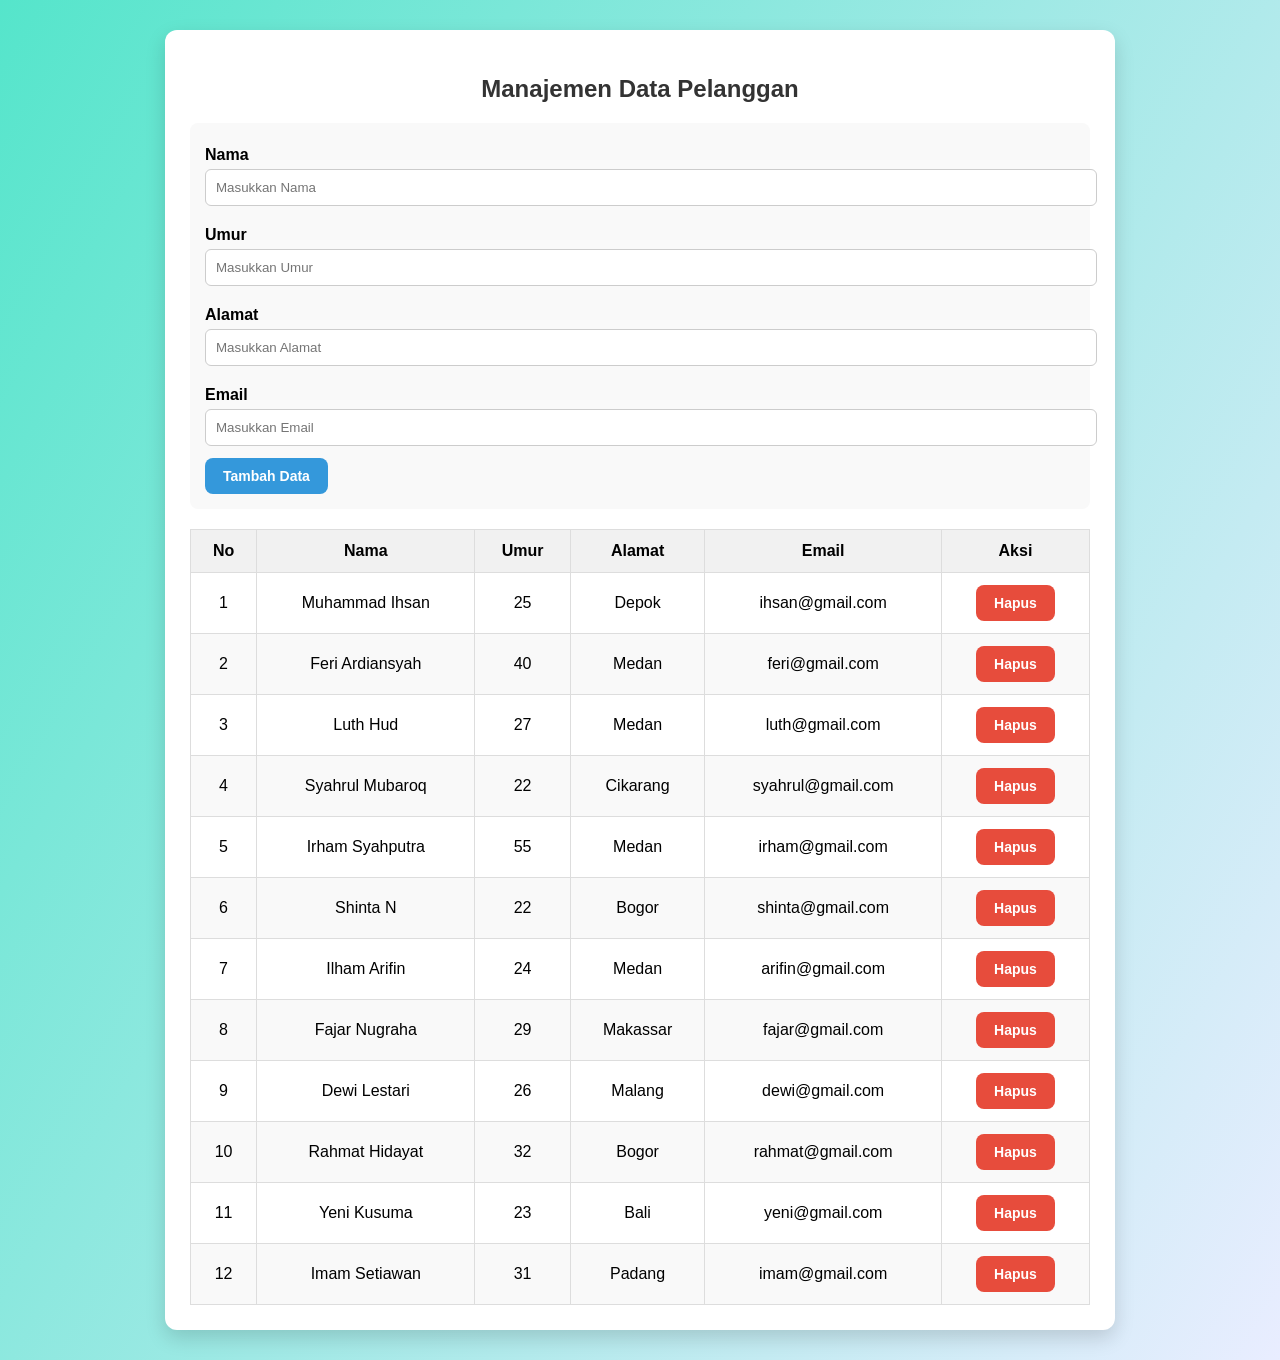
<file: index.html>
<!DOCTYPE html>
<html lang="id">
  <head>
    <meta charset="UTF-8" />
    <title>Tugas Pertemuan 6 - JS</title>
    <link rel="stylesheet" href="style.css" />
  </head>
  <body>
    <div class="container">
      <h2>Manajemen Data Pelanggan</h2>

      <!-- Form tambah data -->
      <form id="formTambah" class="form-card">
        <label for="nama">Nama</label>
        <input type="text" id="nama" required placeholder="Masukkan Nama" />

        <label for="umur">Umur</label>
        <input type="number" id="umur" required placeholder="Masukkan Umur" />

        <label for="alamat">Alamat</label>
        <input type="text" id="alamat" required placeholder="Masukkan Alamat" />

        <label for="email">Email</label>
        <input type="email" id="email" required placeholder="Masukkan Email" />

        <button type="submit" class="btn primary">Tambah Data</button>
      </form>

      <!-- Tabel data -->
      <table>
        <thead>
          <tr>
            <th>No</th>
            <th>Nama</th>
            <th>Umur</th>
            <th>Alamat</th>
            <th>Email</th>
            <th>Aksi</th>
          </tr>
        </thead>
        <tbody id="dataList"></tbody>
      </table>
    </div>

    <script src="script.js"></script>
  </body>
</html>
</file>
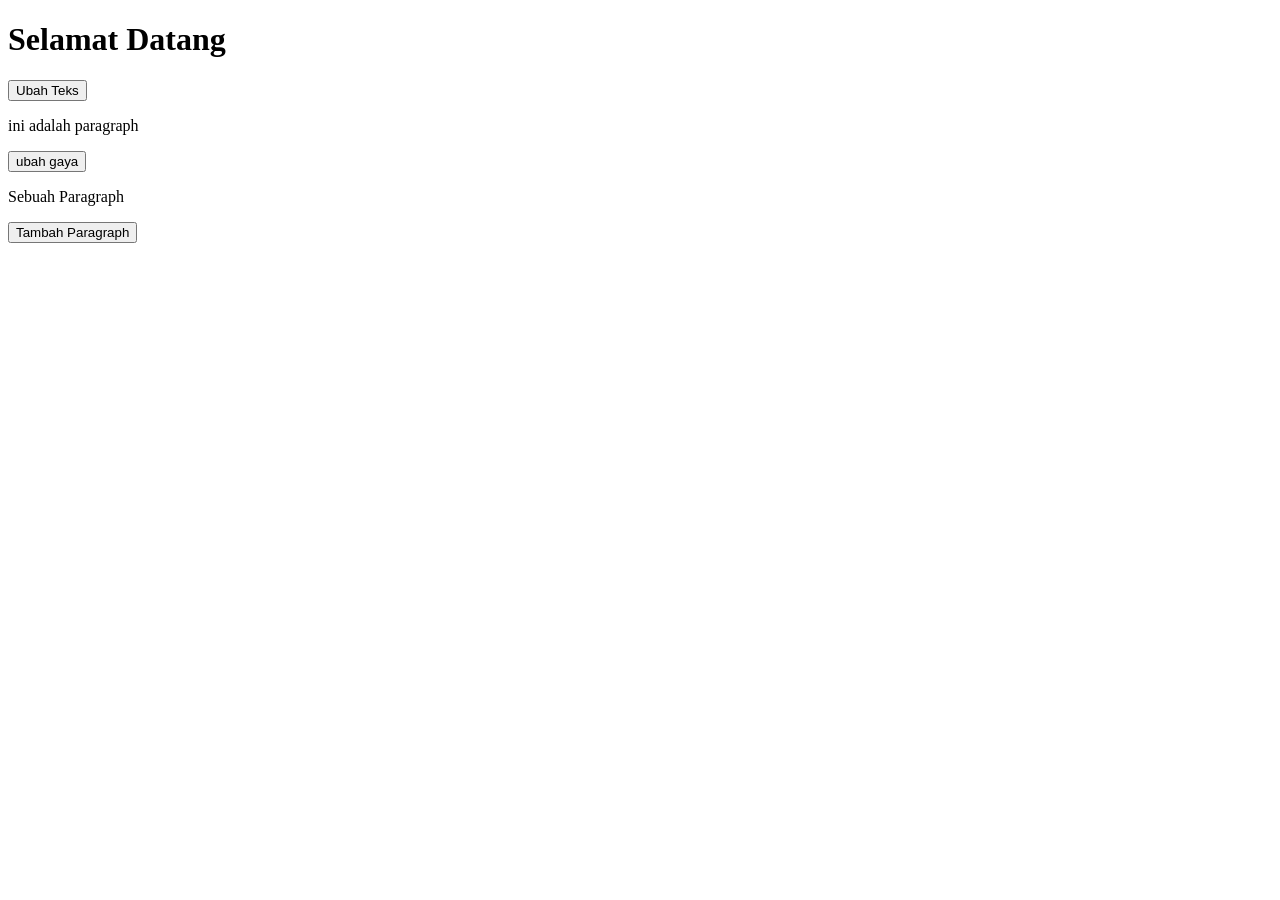
<file: dom.html>
<!DOCTYPE html>
<html lang="en">
  <head>
    <meta charset="UTF-8" />
    <meta name="viewport" content="width=device-width, initial-scale=1.0" />
    <title>Belajar DOM</title>
  </head>
  <body>
    <h1 id="judul">Selamat Datang</h1>

    <button onclick="ubahTeks()">Ubah Teks</button>
    <p id="paragraph">ini adalah paragraph</p>
    <button onclick="ubahGaya()">ubah gaya</button>

    <div id="Container">
      <p id="paragraph">Sebuah Paragraph</p>
    </div>

    <button onclick="tambahElemen()">Tambah Paragraph</button>
  </body>
  <script>
    function ubahTeks() {
      document.getElementById("judul").innerText =
        "Teks selamat datang diubah ke Selamat Pagi";
    }

    function ubahGaya() {
      document.getElementById("paragraph").style.color = "blue";
      document.getElementById("paragraph").style.fontSize = "50px";
    }

    function tambahElemen() {
      let paragraphBaru = document.createElement("p");
      paragraphBaru.innerText = "Paragraph baru telah ditambahkan";
      document.getElementById("Container").appendChild(paragraphBaru);
    }
  </script>
</html>
</file>
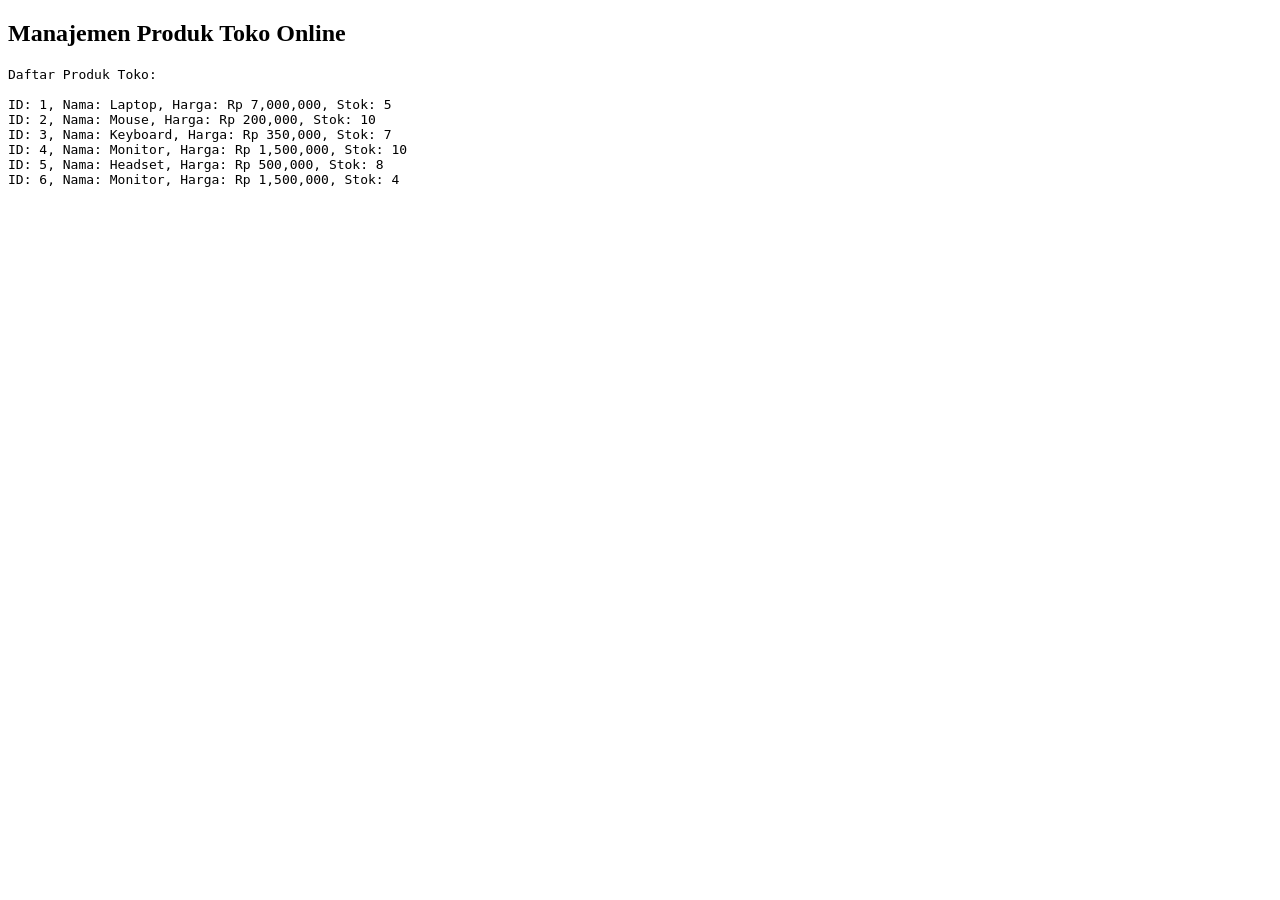
<file: tokobarang.html>
<!DOCTYPE html>
<html lang="id">
  <head>
    <meta charset="UTF-8" />
    <title>Manajemen Produk Toko</title>
  </head>
  <body>
    <h2>Manajemen Produk Toko Online</h2>
    <pre id="output"></pre>

    <script>
      // Array awal berisi produk yang tersedia
      let produkToko = [
        { id: 1, nama: "Laptop", harga: 7000000, stok: 5 },
        { id: 2, nama: "Mouse", harga: 200000, stok: 10 },
        { id: 3, nama: "Keyboard", harga: 350000, stok: 7 },
        { id: 4, nama: "Monitor", harga: 1500000, stok: 10 },
      ];

      // Fungsi untuk menambahkan produk baru
      function tambahProduk(nama, harga, stok) {
        // id dibuat otomatis (id terakhir + 1)
        let idBaru =
          produkToko.length > 0 ? produkToko[produkToko.length - 1].id + 1 : 1;
        let produkBaru = { id: idBaru, nama: nama, harga: harga, stok: stok };
        produkToko.push(produkBaru);
      }

      // Fungsi untuk menghapus produk berdasarkan id
      function hapusProduk(id) {
        produkToko = produkToko.filter((produk) => produk.id !== id);
      }

      // Fungsi untuk menampilkan daftar produk
      function tampilkanProduk() {
        let teks = "Daftar Produk Toko:\n\n";
        produkToko.forEach((p) => {
          teks += `ID: ${p.id}, Nama: ${
            p.nama
          }, Harga: Rp ${p.harga.toLocaleString()}, Stok: ${p.stok}\n`;
        });
        document.getElementById("output").innerText = teks;
      }

      // --- Contoh penggunaan ---
      tampilkanProduk(); // tampilkan produk awal

      tambahProduk("Headset", 500000, 8);
      tambahProduk("Monitor", 1500000, 4);

      hapusProduk(); // hapus produk dengan id 2 (Mouse)

      tampilkanProduk(); // tampilkan lagi setelah update
    </script>
  </body>
</html>
</file>
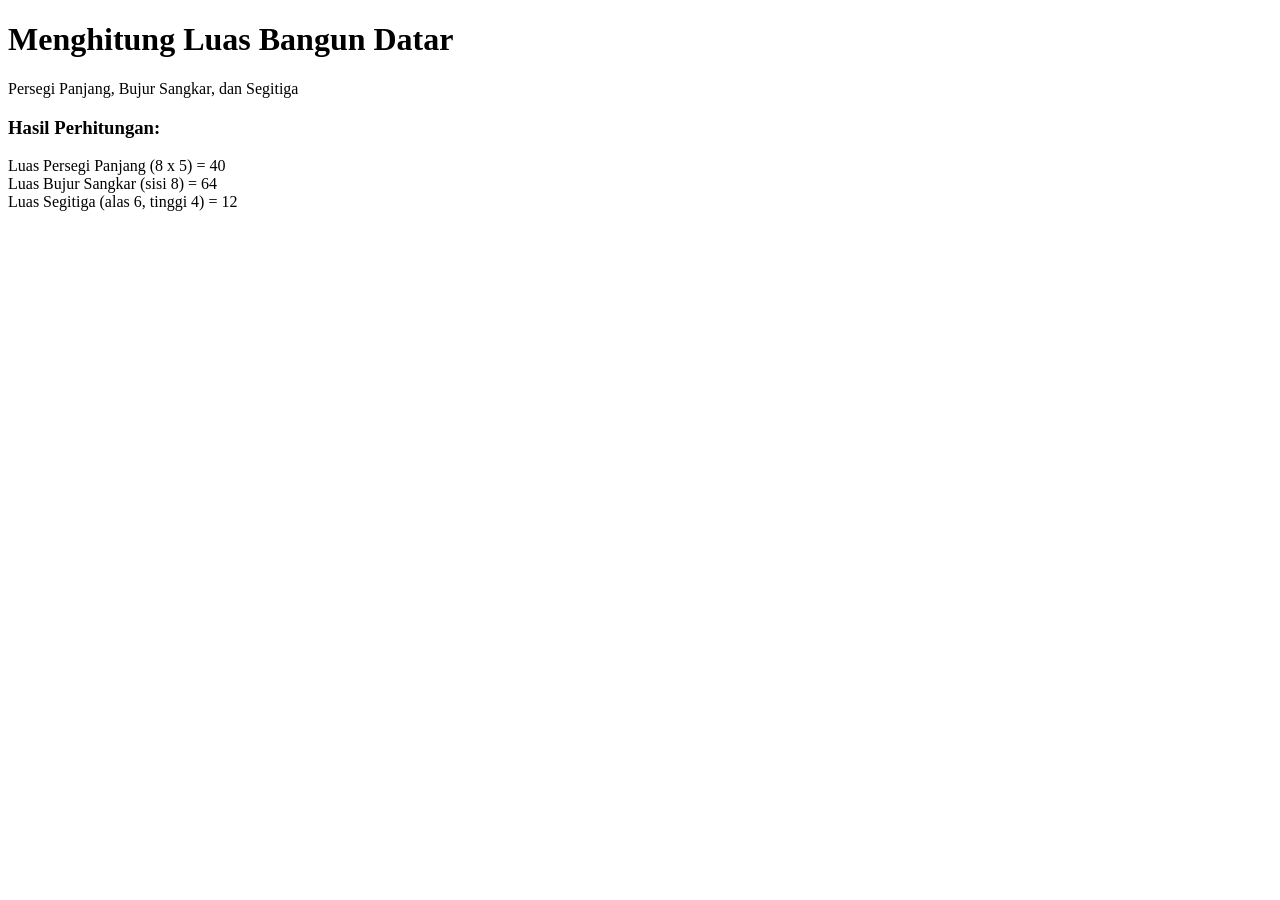
<file: tugas1.html>
<!DOCTYPE html>
<html lang="id">
<head>
  <meta charset="UTF-8">
  <meta name="viewport" content="width=device-width, initial-scale=1.0">
  <title>Tugas 1 - Javascript Menghitung Luas</title>
</head>
<body>
  <h1>Menghitung Luas Bangun Datar</h1>
  <p>Persegi Panjang, Bujur Sangkar, dan Segitiga</p>

  <script>
    // Fungsi untuk menghitung luas persegi panjang
    // Rumus: panjang * lebar
    function luasPersegiPanjang(panjang, lebar) {
      return panjang * lebar;
    }

    // Fungsi untuk menghitung luas bujur sangkar
    // Rumus: sisi * sisi
    function luasBujurSangkar(sisi) {
      return sisi * sisi;
    }

    // Fungsi untuk menghitung luas segitiga
    // Rumus: 1/2 * alas * tinggi
    function luasSegitiga(alas, tinggi) {
      return 0.5 * alas * tinggi;
    }

    // Contoh penggunaan fungsi
    let panjang = 8;
    let lebar = 5;
    let sisi = 8;
    let alas = 6;
    let tinggi = 4;

    document.write("<h3>Hasil Perhitungan:</h3>");
    document.write("Luas Persegi Panjang (" + panjang + " x " + lebar + ") = " + luasPersegiPanjang(panjang, lebar) + "<br>");
    document.write("Luas Bujur Sangkar (sisi " + sisi + ") = " + luasBujurSangkar(sisi) + "<br>");
    document.write("Luas Segitiga (alas " + alas + ", tinggi " + tinggi + ") = " + luasSegitiga(alas, tinggi) + "<br>");
  </script>
</body>
</html>
</file>
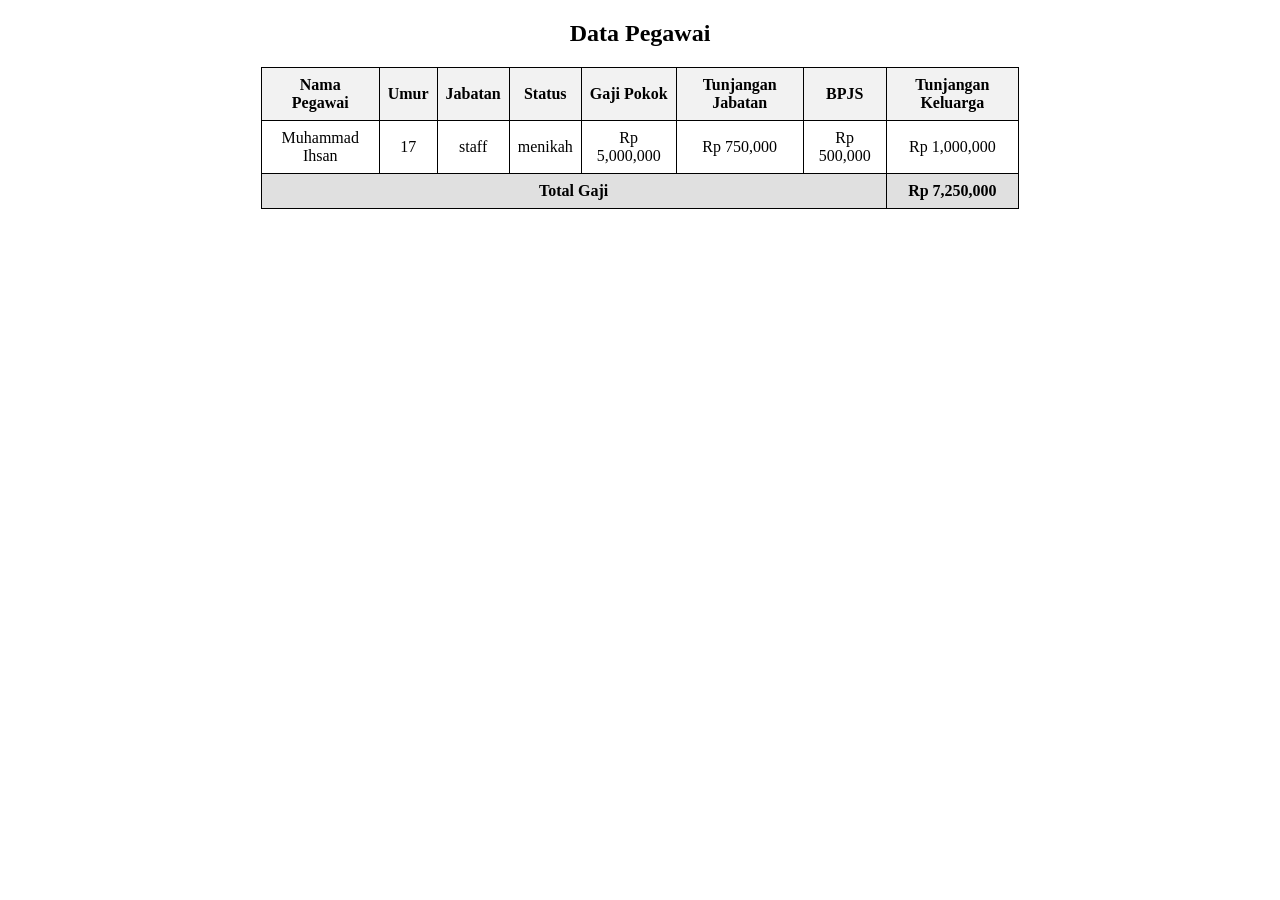
<file: tugas2.html>
<!DOCTYPE html>
<html lang="id">
<head>
  <meta charset="UTF-8">
  <meta name="viewport" content="width=device-width, initial-scale=1.0">
  <title>Tugas 2 - Javascript Cetak Data Pegawai</title>
  <style>
    table {
      border-collapse: collapse;
      width: 60%;
      margin: 20px auto;
    }
    th, td {
      border: 1px solid #000;
      padding: 8px;
      text-align: center;
    }
    thead {
      background-color: #f2f2f2;
    }
    tfoot {
      background-color: #e0e0e0;
      font-weight: bold;
    }
  </style>
</head>
<body>
  <h2 style="text-align:center;">Data Pegawai</h2>
  
  <table>
    <thead>
      <tr>
        <th>Nama Pegawai</th>
        <th>Umur</th>
        <th>Jabatan</th>
        <th>Status</th>
        <th>Gaji Pokok</th>
        <th>Tunjangan Jabatan</th>
        <th>BPJS</th>
        <th>Tunjangan Keluarga</th>
      </tr>
    </thead>
    <tbody id="dataPegawai">
      <!-- Data pegawai ditampilkan lewat JS -->
    </tbody>
    <tfoot>
      <tr>
        <td colspan="7">Total Gaji</td>
        <td id="totalGaji"></td>
      </tr>
    </tfoot>
  </table>

  <script>
    // Data pegawai
    let nama = "Muhammad Ihsan";
    let umur = 17;
    let jabatan = "staff";
    let status = "menikah";

    // Hitung gaji pokok berdasarkan jabatan
    let gapok = 0;
    if (jabatan.toLowerCase() === "manajer") {
      gapok = 15000000;
    } else if (jabatan.toLowerCase() === "asisten manajer") {
      gapok = 10000000;
    } else if (jabatan.toLowerCase() === "staff") {
      gapok = 5000000;
    }

    // Hitung tunjangan jabatan (15% dari gaji pokok)
    let tunjanganJabatan = 0.15 * gapok;

    // Hitung BPJS (10% dari gaji pokok)
    let bpjs = 0.10 * gapok;

    // Tunjangan keluarga (ternary operator)
    let tunjanganKeluarga = (status.toLowerCase() === "menikah") ? 0.20 * gapok : 0;

    // Hitung total gaji
    let totalGaji = gapok + tunjanganJabatan + bpjs + tunjanganKeluarga;

    // Cetak data ke tabel
    document.getElementById("dataPegawai").innerHTML = `
      <tr>
        <td>${nama}</td>
        <td>${umur}</td>
        <td>${jabatan}</td>
        <td>${status}</td>
        <td>Rp ${gapok.toLocaleString()}</td>
        <td>Rp ${tunjanganJabatan.toLocaleString()}</td>
        <td>Rp ${bpjs.toLocaleString()}</td>
        <td>Rp ${tunjanganKeluarga.toLocaleString()}</td>
      </tr>
    `;

    document.getElementById("totalGaji").innerText = "Rp " + totalGaji.toLocaleString();
  </script>
</body>
</html>
</file>
<file: style.css>
/* Global */
body {
  font-family: "Segoe UI", Tahoma, Geneva, Verdana, sans-serif;
  margin: 0;
  background: linear-gradient(120deg, #55e5cb, #e9edff);
  min-height: 100vh;
  display: flex;
  justify-content: center;
  align-items: flex-start;
  padding: 30px;
}

/* Container */
.container {
  background: #fff;
  padding: 25px;
  border-radius: 12px;
  box-shadow: 0 8px 20px rgba(0, 0, 0, 0.15);
  width: 90%;
  max-width: 900px;
  animation: fadeIn 0.8s ease-in-out;
}

/* Judul */
h2 {
  text-align: center;
  margin-bottom: 20px;
  color: #333;
}

/* Form */
.form-card {
  background: #f9f9f9;
  padding: 15px;
  border-radius: 8px;
  margin-bottom: 20px;
}

label {
  display: block;
  margin: 8px 0 5px;
  font-weight: bold;
}

input {
  width: 100%;
  padding: 10px;
  border-radius: 6px;
  border: 1px solid #ccc;
  margin-bottom: 12px;
  transition: 0.3s;
}

input:focus {
  border-color: #74ebd5;
  outline: none;
  box-shadow: 0 0 6px rgba(116, 235, 213, 0.7);
}

/* Tombol */
.btn {
  display: inline-block;
  padding: 10px 18px;
  border: none;
  border-radius: 8px;
  cursor: pointer;
  font-size: 14px;
  font-weight: bold;
  transition: 0.3s;
}

.btn.primary {
  background: #3498db;
  color: white;
}

.btn.primary:hover {
  background: #2980b9;
}

.btn.danger {
  background: #e74c3c;
  color: white;
}

.btn.danger:hover {
  background: #c0392b;
}

/* Tabel */
table {
  width: 100%;
  border-collapse: collapse;
  margin-top: 15px;
}

th,
td {
  border: 1px solid #ddd;
  padding: 12px;
  text-align: center;
}

th {
  background: #f1f1f1;
}

tr:nth-child(even) {
  background: #f9f9f9;
}

/* Animasi */
@keyframes fadeIn {
  from {
    opacity: 0;
    transform: translateY(-10px);
  }
  to {
    opacity: 1;
    transform: translateY(0);
  }
}
</file>
